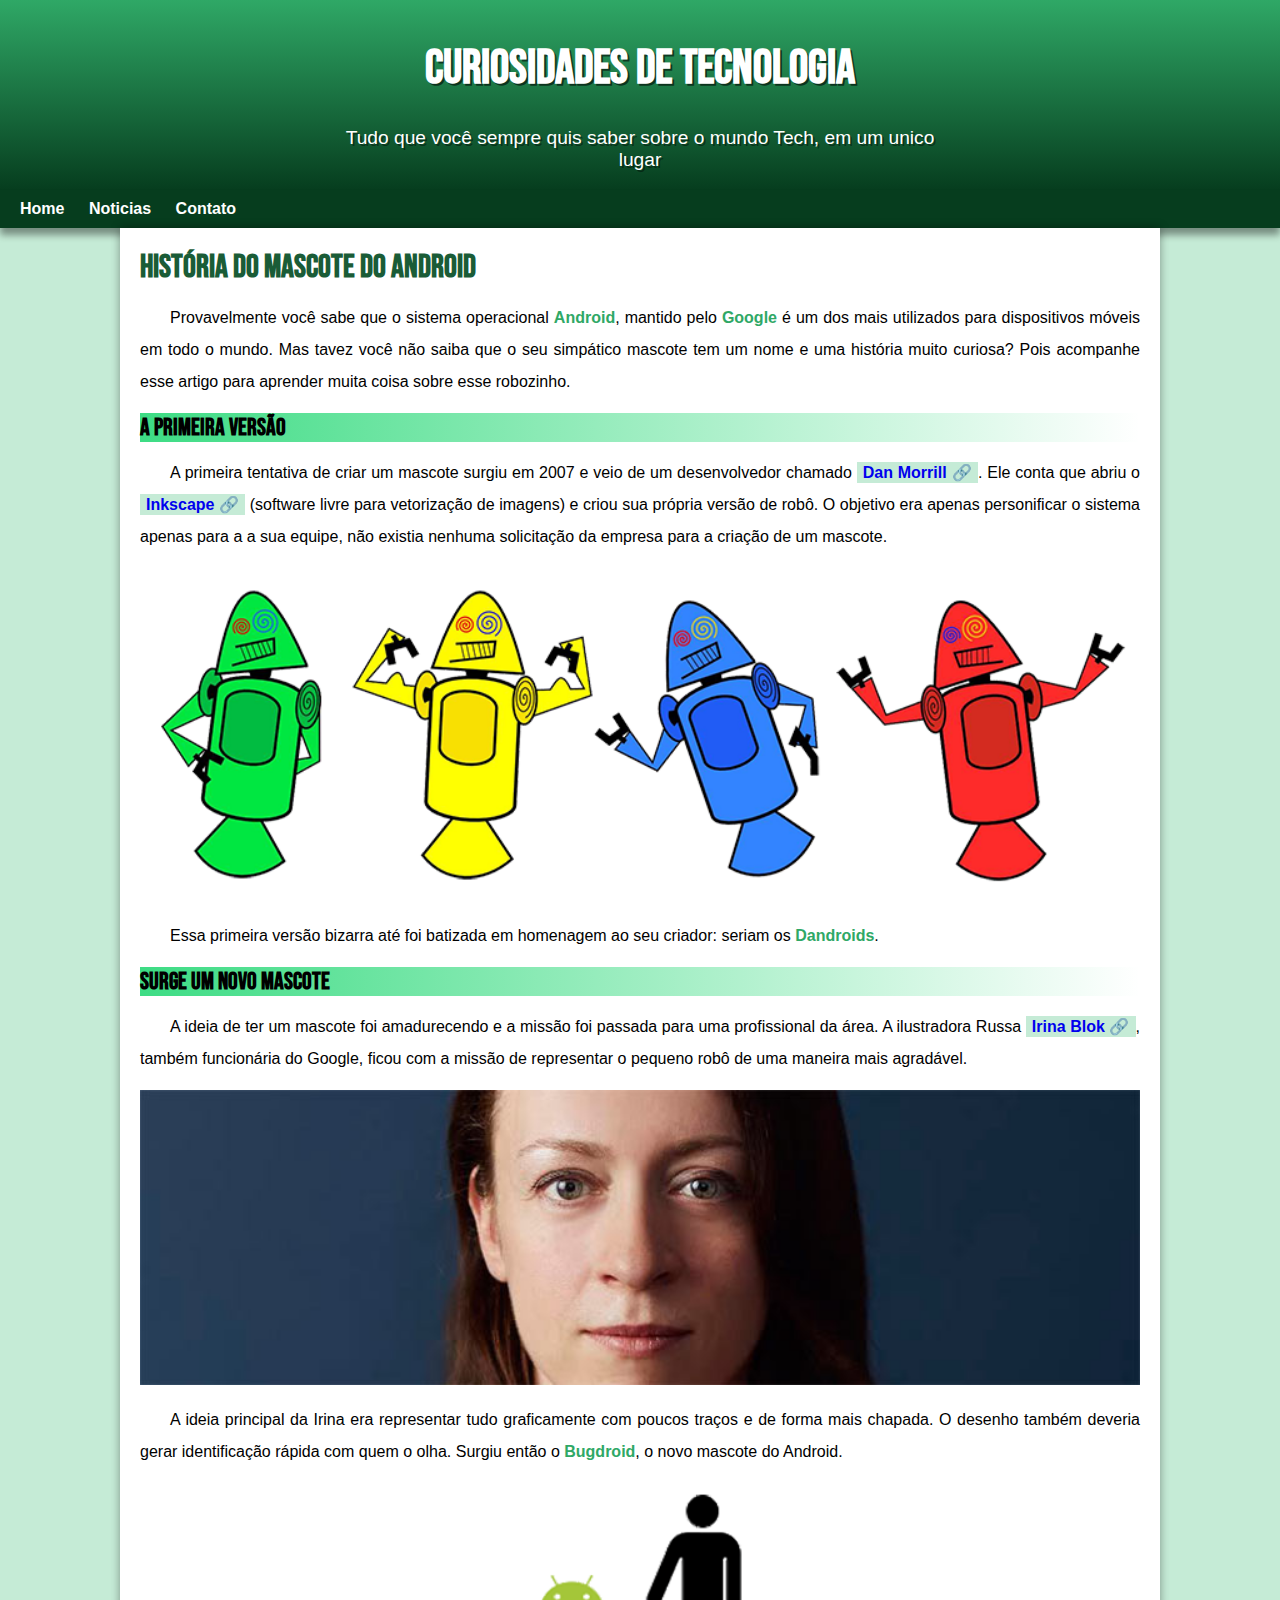
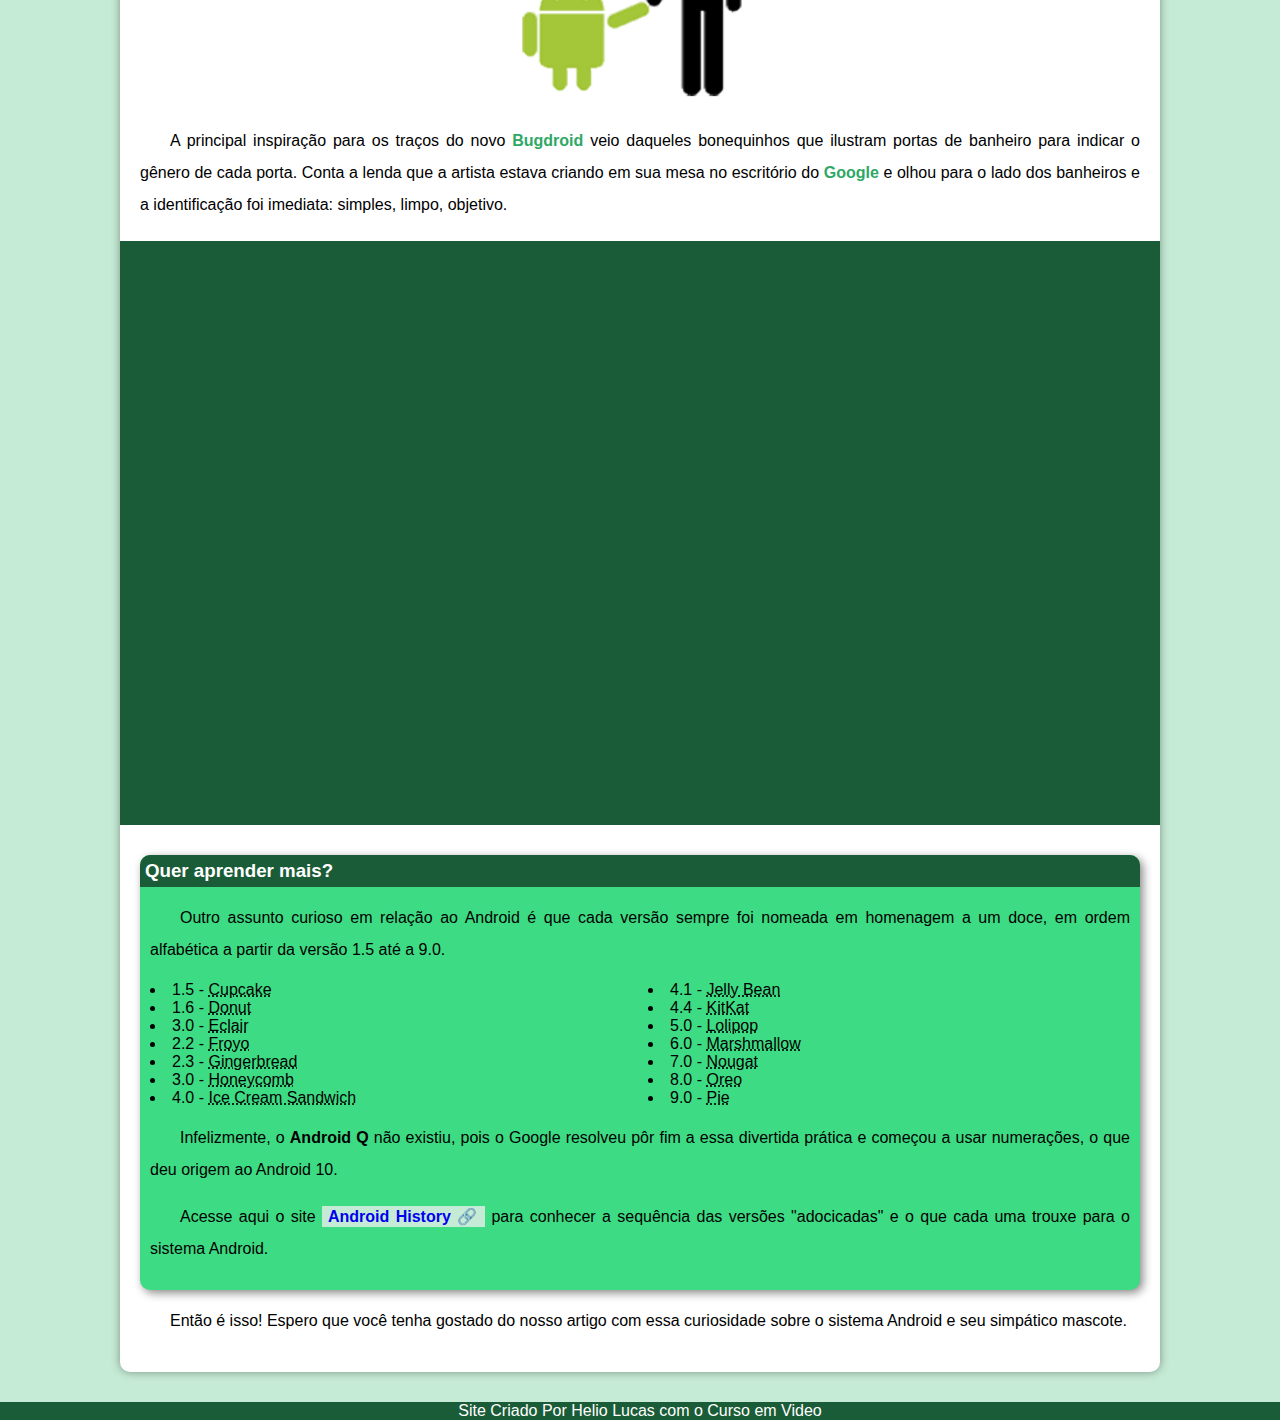
<file: index.html>
<!DOCTYPE html>
<html lang="pt-br">
<head>
    <meta charset="UTF-8">
    <meta http-equiv="X-UA-Compatible" content="IE=edge">
    <meta name="viewport" content="width=device-width, initial-scale=1.0">
    <link rel="shortcut icon" href="imagens/favicon.ico" type="image/x-icon">
    <link rel="stylesheet" href="estilo/style.css">
    <title>COMO SURGIU O MASCOTE DO ANDROID</title>
</head>
<body>
    <header>
         <h1>Curiosidades de Tecnologia</h1>
        <p>Tudo que você  sempre quis saber sobre o mundo Tech, em um unico lugar</p>
    </header>
    <nav>
        <a href="#">Home</a>
        <a href="#">Noticias</a>
        <a href="#">Contato</a>
    </nav>
    <main>
            <h1>História do Mascote do Android</h1>

            <p>Provavelmente você sabe que o sistema operacional <strong>Android</strong>, mantido pelo <strong>Google</strong> é um dos mais utilizados para dispositivos móveis em todo o mundo. Mas tavez você não saiba que o seu simpático mascote tem um nome e uma história muito curiosa? Pois acompanhe esse artigo para aprender muita coisa sobre esse robozinho.</p>

            <h2>A primeira versão</h2>

            <p>A primeira tentativa de criar um mascote surgiu em 2007 e veio de um desenvolvedor chamado <a href="https://androidcommunity.com/dan-morrill-shows-us-the-android-mascot-that-almost-was-20130103/" target="_blank" class="externo">Dan Morrill</a>. Ele conta que abriu o <a href="https://inkscape.org/pt-br/" class="externo" target="_blank">Inkscape</a> (software livre para vetorização de imagens) e criou sua própria versão de robô. O objetivo era apenas personificar o sistema apenas para a a sua equipe, não existia nenhuma solicitação da empresa para a criação de um mascote.</p>

            <picture>
                <source media="(max-width: 600px)" srcset="imagens/dan-droids-pq.png">
                <img src="imagens/dan-droids.png" alt="Primeiro Mascote de Android">
            </picture>

            <p>Essa primeira versão bizarra até foi batizada em homenagem ao seu criador: seriam os <strong>Dandroids</strong>.</p>

            <h2>Surge um novo mascote</h2>

            <p>A ideia de ter um mascote foi amadurecendo e a missão foi passada para uma profissional da área. A ilustradora Russa <a href="https://www.irinablok.com" target="_blank" class="externo">Irina Blok</a>, também funcionária do Google, ficou com a missão de representar o pequeno robô de uma maneira mais agradável.</p>

            <picture>
                <source media="(max-width: 600px )" srcset="imagens/irina-blok-pq.jpg">
                <img src="imagens/irina-blok.jpg" alt="Irina blok">
            </picture>

            <p>A ideia principal da Irina era representar tudo graficamente com poucos traços e de forma mais chapada. O desenho também deveria gerar identificação rápida com quem o olha. Surgiu então o <strong>Bugdroid</strong>, o novo mascote do Android.</p>

            <img src="imagens/bugdroid.png" class="pequena" alt="Bugdroid">

            <p>A principal inspiração para os traços do novo <strong>Bugdroid</strong> veio daqueles bonequinhos que ilustram portas de banheiro para indicar o gênero de cada porta. Conta a lenda que a artista estava criando em sua mesa no escritório do <strong>Google</strong> e olhou para o lado dos banheiros e a identificação foi imediata: simples, limpo, objetivo.</p>

            <div class="video">
                <iframe width="560" height="315" src="https://www.youtube.com/embed/l2UDgpLz20M" title="YouTube video player" frameborder="0" allow="accelerometer; autoplay; clipboard-write; encrypted-media; gyroscope; picture-in-picture" allowfullscreen></iframe>
            </div>
            
            <aside>
                <h3>Quer aprender mais?</h3>
                <p>Outro assunto curioso em relação ao Android é que cada versão sempre foi nomeada em homenagem a um doce, em ordem alfabética a partir da versão 1.5 até a 9.0.</p>
                <ul>
                    <li>1.5 - <abbr title="Bolo de Copo">Cupcake</abbr></li>
                    <li>1.6 - <abbr title="Rosquinha">Donut</abbr></li>
                    <li>3.0 - <abbr title="Bomba">Eclair</abbr></li>
                    <li>2.2 - <abbr title="Iogurte Congelado">Froyo</abbr></li>
                    <li>2.3 - <abbr title="Biscoito de Gengibre">Gingerbread</abbr></li>
                    <li>3.0 - <abbr title="Favo de Mel">Honeycomb</abbr></li>
                    <li>4.0 - <abbr title="Sanduiche de Sorvete">Ice Cream Sandwich</abbr></li>
                    <li>4.1 - <abbr title="Jujuba">Jelly Bean</abbr></li>
                    <li>4.4 - <abbr title="Kitkat">KitKat</abbr></li>
                    <li>5.0 - <abbr title="Pirulito">Lolipop</abbr></li>
                    <li>6.0 - <abbr title="Marshmallow">Marshmallow</abbr></li>
                    <li>7.0 - <abbr title="Torrone">Nougat</abbr></li>
                    <li>8.0 - <abbr title="Oreo">Oreo</abbr></li>
                    <li>9.0 - <abbr title="Torta">Pie</abbr></li>
                </ul>
                
                <p>Infelizmente, o <strong id="androidq">Android Q</strong> não existiu, pois o Google resolveu pôr fim a essa divertida prática e começou a usar numerações, o que deu origem ao Android 10.</p>
                
                <p>Acesse aqui o site <a href="#" class="externo">Android History</a> para conhecer a sequência das versões "adocicadas" e o que cada uma trouxe para o sistema Android.</p>
            </aside>
            
                <p>Então é isso! Espero que você tenha gostado do nosso artigo com essa curiosidade sobre o sistema Android e seu simpático mascote.</p>
        </article>
    </main>
    <footer>Site Criado Por Helio Lucas com o Curso em Video</footer>
</body>
</html>
</file>
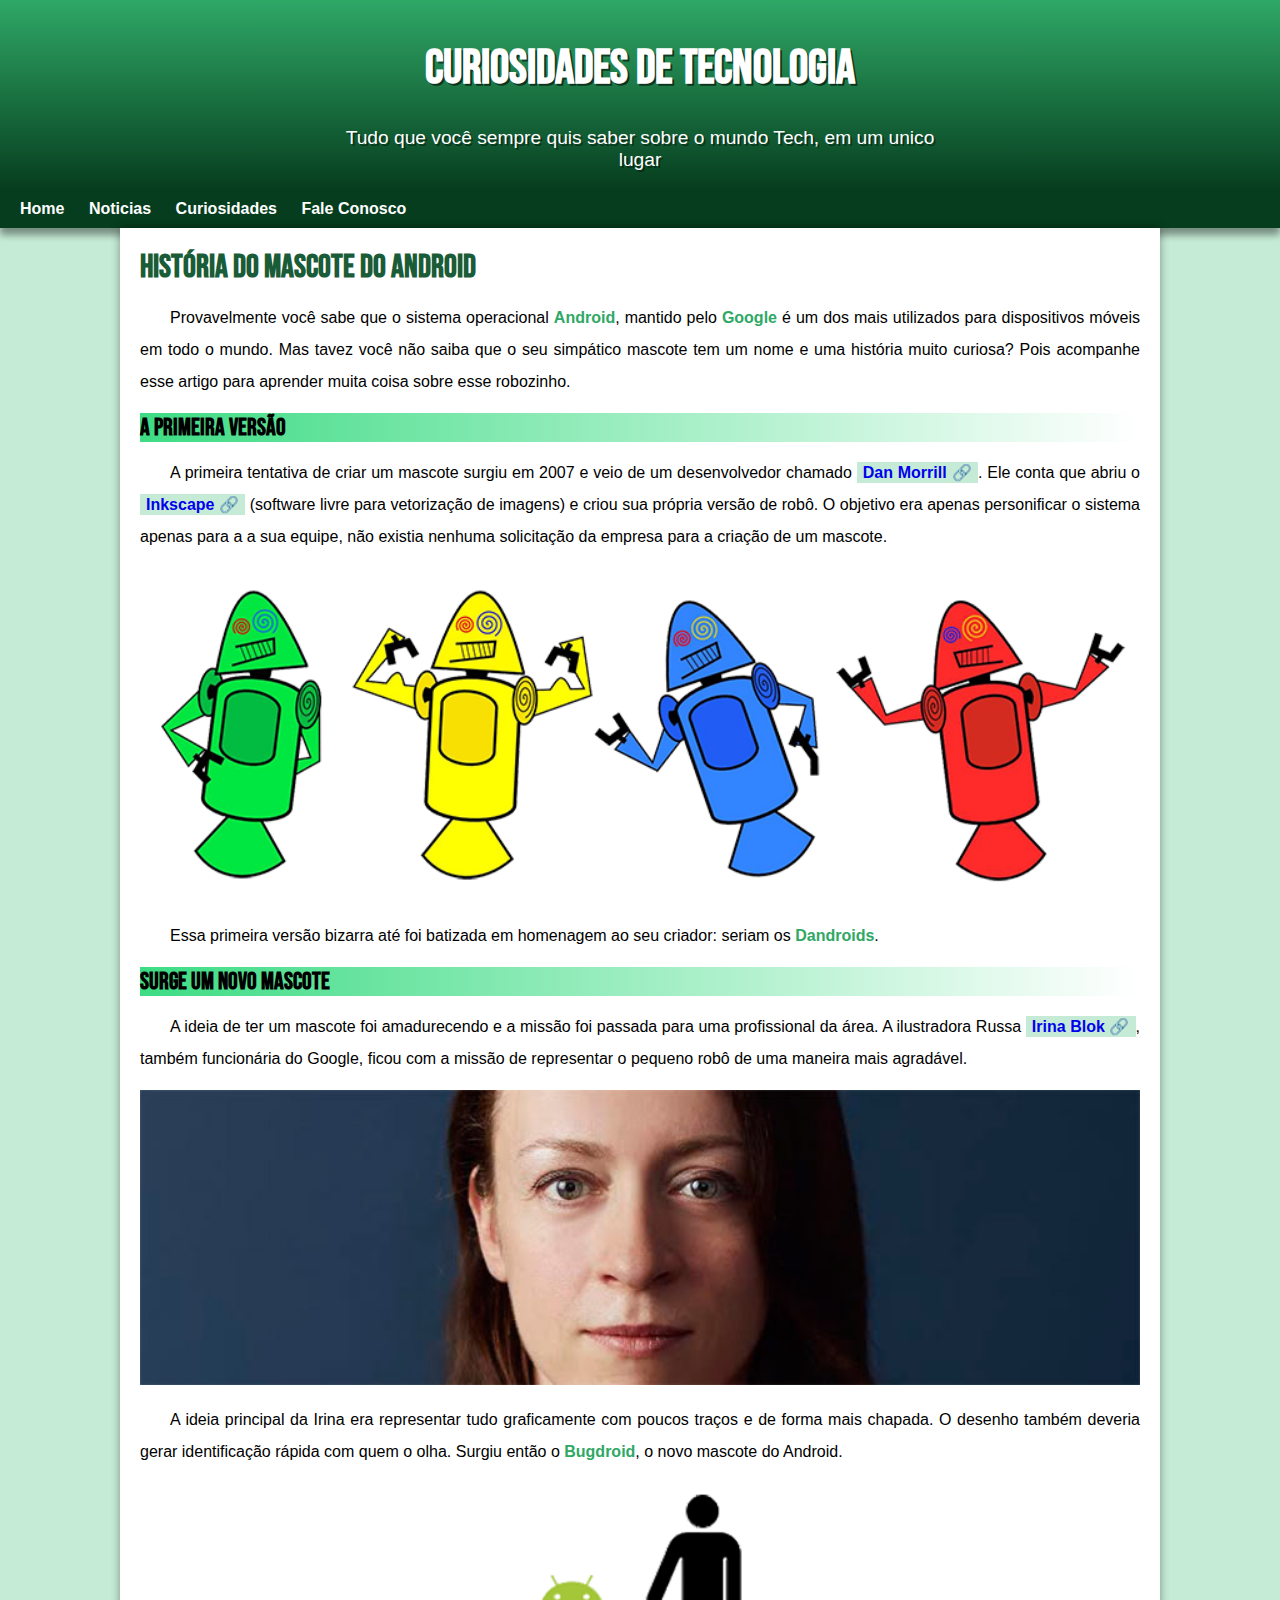
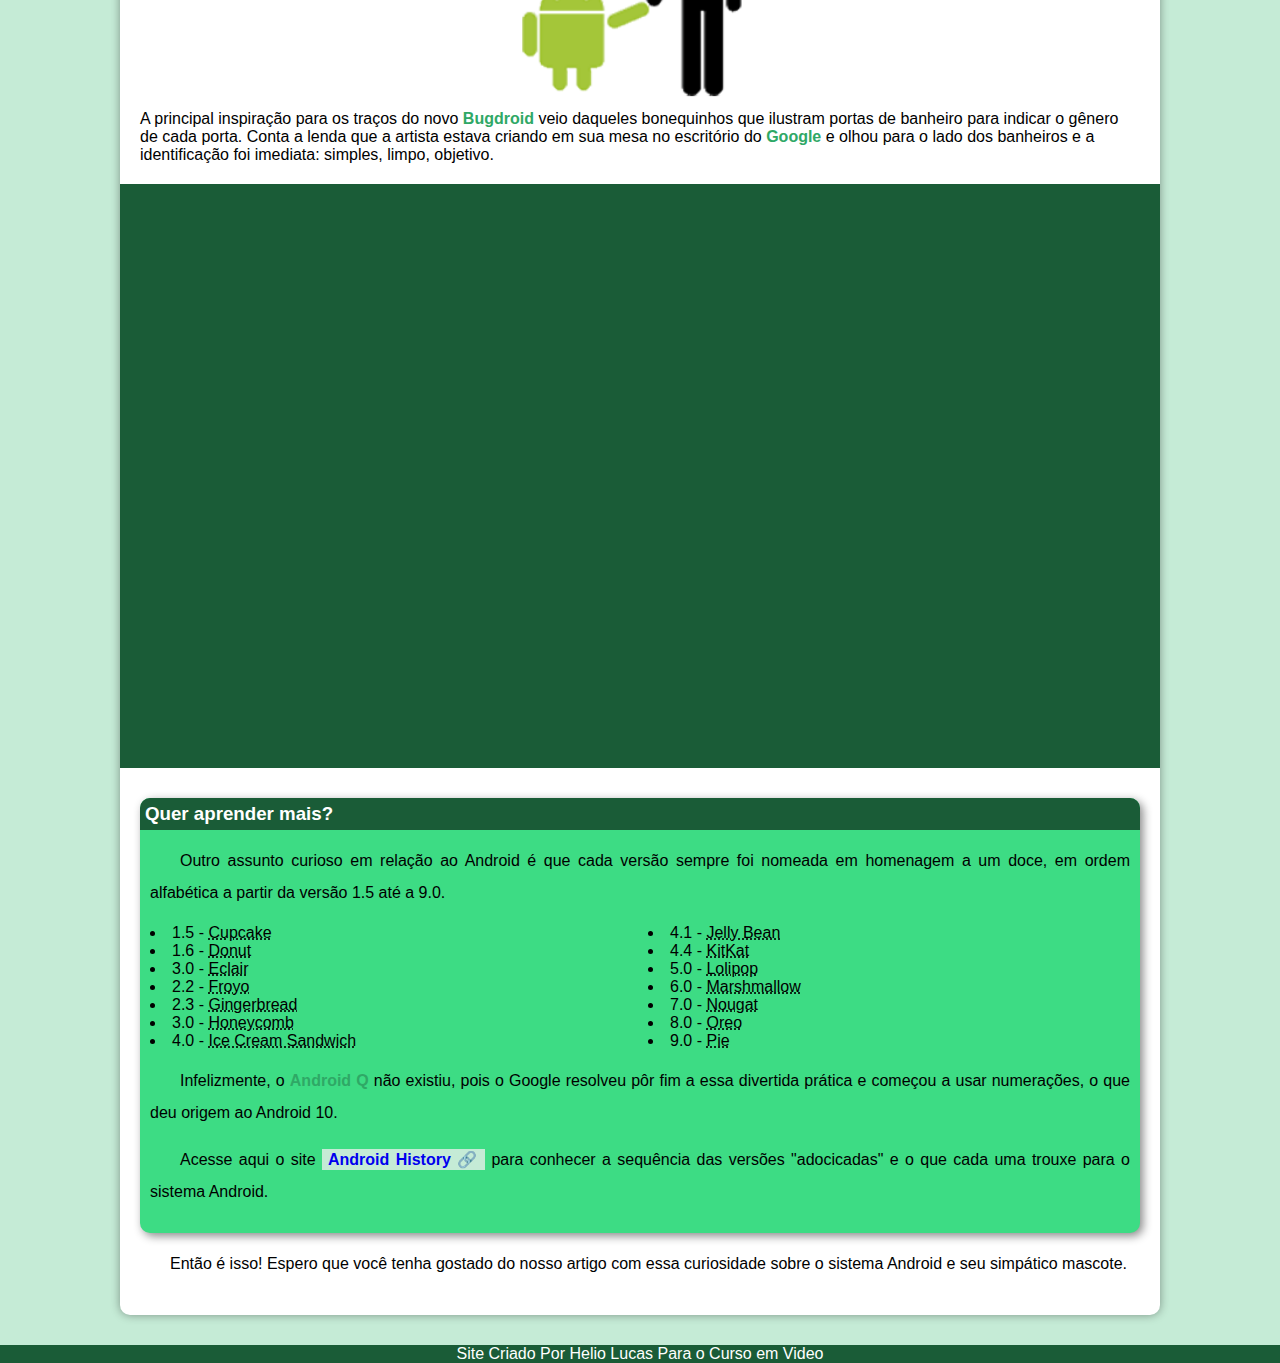
<file: index.html.html>
<!DOCTYPE html>
<html lang="pt-br">
<head>
    <meta charset="UTF-8">
    <meta http-equiv="X-UA-Compatible" content="IE=edge">
    <meta name="viewport" content="width=device-width, initial-scale=1.0">
    <link rel="shortcut icon" href="imagens/favicon.ico" type="image/x-icon">
    <link rel="stylesheet" href="estilo/style.css">
    <title>COMO SURGIU O MASCOTE DO ANDROID</title>
</head>
<body>
    <header>
         <h1>Curiosidades de Tecnologia</h1>
        <p>Tudo que você  sempre quis saber sobre o mundo Tech, em um unico lugar</p>
    </header>
    <nav>
        <a href="#">Home</a>
        <a href="#">Noticias</a>
        <a href="#">Curiosidades</a>
        <a href="#">Fale Conosco</a>
    </nav>
    <main>
            <h1>História do Mascote do Android</h1>

            <p>Provavelmente você sabe que o sistema operacional <strong>Android</strong>, mantido pelo <strong>Google</strong> é um dos mais utilizados para dispositivos móveis em todo o mundo. Mas tavez você não saiba que o seu simpático mascote tem um nome e uma história muito curiosa? Pois acompanhe esse artigo para aprender muita coisa sobre esse robozinho.</p>

            <h2>A primeira versão</h2>

            <p>A primeira tentativa de criar um mascote surgiu em 2007 e veio de um desenvolvedor chamado <a href="https://androidcommunity.com/dan-morrill-shows-us-the-android-mascot-that-almost-was-20130103/" target="_blank" class="externo">Dan Morrill</a>. Ele conta que abriu o <a href="https://inkscape.org/pt-br/" class="externo">Inkscape</a> (software livre para vetorização de imagens) e criou sua própria versão de robô. O objetivo era apenas personificar o sistema apenas para a a sua equipe, não existia nenhuma solicitação da empresa para a criação de um mascote.</p>

            <picture>
                <source media="(max-width: 600px)" srcset="imagens/dan-droids-pq.png">
                <img src="imagens/dan-droids.png" alt="Primeiro Mascote de Android">
            </picture>

            <p>Essa primeira versão bizarra até foi batizada em homenagem ao seu criador: seriam os <strong>Dandroids</strong>.</p>

            <h2>Surge um novo mascote</h2>

            <p>A ideia de ter um mascote foi amadurecendo e a missão foi passada para uma profissional da área. A ilustradora Russa <a href="https://www.irinablok.com" target="_blank" class="externo">Irina Blok</a>, também funcionária do Google, ficou com a missão de representar o pequeno robô de uma maneira mais agradável.</p>

            <picture>
                <source media="(max-width: 600px )" srcset="imagens/irina-blok-pq.jpg">
                <img src="imagens/irina-blok.jpg" alt="Irina blok">
            </picture>

            <p>A ideia principal da Irina era representar tudo graficamente com poucos traços e de forma mais chapada. O desenho também deveria gerar identificação rápida com quem o olha. Surgiu então o <strong>Bugdroid</strong>, o novo mascote do Android.</p>

            <img src="imagens/bugdroid.png" class="pequena" alt="Bugdroid">

            A principal inspiração para os traços do novo <strong>Bugdroid</strong> veio daqueles bonequinhos que ilustram portas de banheiro para indicar o gênero de cada porta. Conta a lenda que a artista estava criando em sua mesa no escritório do <strong>Google</strong> e olhou para o lado dos banheiros e a identificação foi imediata: simples, limpo, objetivo.

            <div class="video">
                <iframe width="560" height="315" src="https://www.youtube.com/embed/l2UDgpLz20M" title="YouTube video player" frameborder="0" allow="accelerometer; autoplay; clipboard-write; encrypted-media; gyroscope; picture-in-picture" allowfullscreen></iframe>
            </div>
            
            <aside>
                <h3>Quer aprender mais?</h3>
                <p>Outro assunto curioso em relação ao Android é que cada versão sempre foi nomeada em homenagem a um doce, em ordem alfabética a partir da versão 1.5 até a 9.0.</p>
                <ul>
                    <li>1.5 - <abbr title="Bolo de Copo">Cupcake</abbr></li>
                    <li>1.6 - <abbr title="Rosquinha">Donut</abbr></li>
                    <li>3.0 - <abbr title="Bomba">Eclair</abbr></li>
                    <li>2.2 - <abbr title="Iogurte Congelado">Froyo</abbr></li>
                    <li>2.3 - <abbr title="Biscoito de Gengibre">Gingerbread</abbr></li>
                    <li>3.0 - <abbr title="Favo de Mel">Honeycomb</abbr></li>
                    <li>4.0 - <abbr title="Sanduiche de Sorvete">Ice Cream Sandwich</abbr></li>
                    <li>4.1 - <abbr title="Jujuba">Jelly Bean</abbr></li>
                    <li>4.4 - <abbr title="Kitkat">KitKat</abbr></li>
                    <li>5.0 - <abbr title="Pirulito">Lolipop</abbr></li>
                    <li>6.0 - <abbr title="Marshmallow">Marshmallow</abbr></li>
                    <li>7.0 - <abbr title="Torrone">Nougat</abbr></li>
                    <li>8.0 - <abbr title="Oreo">Oreo</abbr></li>
                    <li>9.0 - <abbr title="Torta">Pie</abbr></li>
                </ul>
                
                <p>Infelizmente, o <strong>Android Q</strong> não existiu, pois o Google resolveu pôr fim a essa divertida prática e começou a usar numerações, o que deu origem ao Android 10.</p>
                
                <p>Acesse aqui o site <a href="#" class="externo">Android History</a> para conhecer a sequência das versões "adocicadas" e o que cada uma trouxe para o sistema Android.</p>
            </aside>
            
                <p>Então é isso! Espero que você tenha gostado do nosso artigo com essa curiosidade sobre o sistema Android e seu simpático mascote.</p>
        </article>
    </main>
    <footer>Site Criado Por Helio Lucas Para o Curso em Video</footer>
</body>
</html>
</file>
<file: estilo/style.css>
@charset "UTF-8";
@import url('https://fonts.googleapis.com/css2?family=Bebas+Neue&display=swap');
@font-face {
    font-family: 'Android';
    src: url(/fontes/idroid.otf) format(opentype);
    font-weight: normal;
}
:root {
    --cor1: #c5ebd6;
    --cor2: #83e1ad; 
    --cor3: #3ddc84;
    --cor4: #2fa866;
    --cor5: #1a5c37; 
    --cor6: #063d1e;
    
    --fonte-padrao: Arial, Verdana, Helvetica, sans-serif;
    --font-destaque: 'Bebas Neue', cursive;
    --fonte-android: 'Android', cursive;
}
* {
    margin: 0px;
    padding: 0px;
}
body{
    background-color: #c5ebd6;
    font-family: var(--fonte-padrao);
}
a.externo:after{
    content: '\00a0\1F517';
}
header{
    background-image: linear-gradient(to bottom,var(--cor4),var(--cor6));
    min-height: 150px;
    padding-top: 40px;
    text-align: center;
}
header h1{
    color: white;
    font-family: var(--font-destaque);
    margin-bottom: 30px;
    font-size: 3em;
    text-shadow: 2px 2px 0px rgba(0, 0, 0, 0.568);
}
header > p{
    color: white;
    font-family: var(--fonte-padrao);
    font-size: 1.2em;
    max-width: 600px;
    margin: auto;
    padding-left: 10px;
    padding-right: 10px;
    text-shadow: 2px 2px 0px rgba(0, 0, 0, 0.404);
}
nav{
    background-color: var(--cor6);
    padding: 10px;
    box-shadow: 0px 7px 7px rgba(0, 0, 0, 0.397);
}
nav a{
    text-decoration: none;
    color: white;
    padding: 10px;
    font-weight: bold;
    transition-duration: 0.8s;
}
nav a:hover{
    background-color: var(--cor3);
    color: var(--cor5);
}
main {
    min-width: 300px;
    max-width: 1000px;
    margin: auto;
    margin-bottom: 30px;
    background-color: white;
    padding: 20px;
    box-shadow: 0px 0px 10px rgba(0, 0, 0, 0.377);
    border-bottom-left-radius: 10px;
    border-bottom-right-radius: 10px;
}
main h1{
    color: var(--cor5);
    font-family: var(--font-destaque);
}
main h2 {
    font-family: var(--font-destaque);
    background-image: linear-gradient(to right, var(--cor3),transparent);
}
main p {
    margin: 15px 0px;
    text-align: justify;
    text-indent: 30px;
    font-size: 1em;
    line-height: 2em;
}
main strong{
    color: var(--cor4);
    font-weight: bold;
    font-size: 1em;
}
main a {
    
    text-decoration: none;
    font-weight: bold;
    background-color: var(--cor1);
    padding: 2px 6px;
}
main a:hover{
    color: var(--cor6);
    text-decoration: underline;
}
main img{
    width: 100%;
}
main img.pequena{
    max-width: 350px;
    display: block;
    margin: auto;
}
div.video{
    background-color: var(--cor5);
    margin: 0px -20px 30px -20px;
    padding: 20px;
    padding-bottom: 56.4%;
    position: relative;
    margin-top: 20px;
}
div.video > iframe{
    position: absolute;
    top: 5%;
    left: 5%;
    width: 90% ;
    height:90% ;
}
aside{
    background-color: var(--cor3);
    padding: 10px;
    border-radius: 10px;
    box-shadow: 3px 3px 10px rgba(0, 0, 0, 0.466);
}
aside > ul{
    list-style-position: inside;
    columns: 2;
}
aside > h3{
    background-color: var(--cor5);
    color: white;
    padding: 5px;
    margin: -10px -10px 0px -10px;
    border-radius: 10px 10px 0px 0px;
}
#androidq {
    color: rgb(0, 0, 0);
}
footer{
    background-color: var(--cor5);
    color: white;
    text-align: center;
}
</file>
